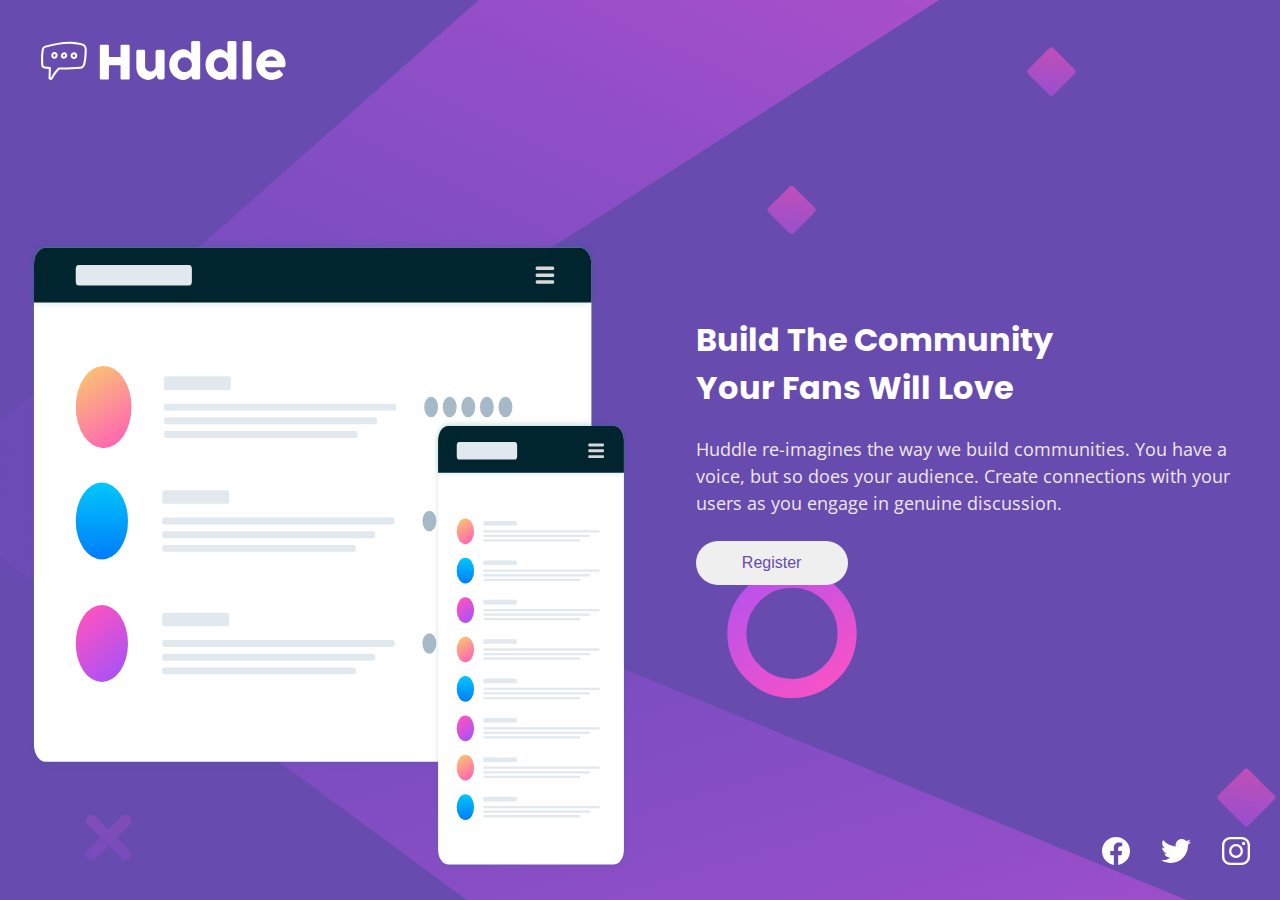
<file: index.html>
<!DOCTYPE html>
<html lang="en">
<head>
    <meta charset="UTF-8">
    <meta name="viewport" content="width=device-width, initial-scale=1.0">
    <title> Huddle </title>
    <!-- fonts -->
	<link href="https://fonts.googleapis.com/css2?family=Kumbh+Sans:wght@100..900&family=Open+Sans:ital,wght@0,300..800;1,300..800&family=Poppins:ital,wght@0,100;0,200;0,300;0,400;0,500;0,600;0,700;0,800;0,900;1,100;1,200;1,300;1,400;1,500;1,600;1,700;1,800;1,900&display=swap" rel="stylesheet">
	<link href="https://fonts.googleapis.com/css2?family=Kumbh+Sans:wght@100..900&family=Open+Sans:ital,wght@0,300..800;1,300..800&family=Poppins:ital,wght@0,100;0,200;0,300;0,400;0,500;0,600;0,700;0,800;0,900;1,100;1,200;1,300;1,400;1,500;1,600;1,700;1,800;1,900&display=swap" rel="stylesheet">
    <!-- styles -->
	<link rel="stylesheet" href="./styles/main.css">
</head>
<body>
    <main class="main">
		<div class="hero">
			<div class="hero__logo">
				<img src="./assets/icons/huddle.svg" alt="Huddle logo">
			</div>

			<div class="hero__image">
				<img src="./assets/img/mockups.svg" alt="Hero background image">
			</div>
		</div>

		<section class="register">
			<div class="presentation">
				<h1 class="presentation__title">
					Build The Community <br> Your Fans Will Love
				</h1>

				<p class="presentation__description">
					Huddle re-imagines the way we build communities. You have a voice,
					but so does your audience. Create connections with your users as
					you engage in genuine discussion.
				</p>

				<button class="register__btn" type="button"> Register </button>
			</div>

			<div class="social-media">
				<ul class="social-media__list">
					<li class="list-item facebook">
						<a class="list-link" href="#" aria-label="Follow us on Facebook">
							<svg id="Layer_1" data-name="Layer 1" xmlns="http://www.w3.org/2000/svg" viewBox="0 0 512 512" fill="currentColor">
								<path d="M480,257.35c0-123.7-100.3-224-224-224s-224,100.3-224,224c0,111.8,81.9,204.47,189,221.29V322.12H164.11V257.35H221V208c0-56.13,33.45-87.16,84.61-87.16,24.51,0,50.15,4.38,50.15,4.38v55.13H327.5c-27.81,0-36.51,17.26-36.51,35v42h62.12l-9.92,64.77H291V478.66C398.1,461.85,480,369.18,480,257.35Z" fill-rule="evenodd"/>
							</svg>
						</a>
					</li>

					<li class="list-item twitter">
						<a class="list-link" href="#" aria-label="Follow us on Twitter">
							<svg xmlns="http://www.w3.org/2000/svg" viewBox="0 0 512 512" fill="currentColor">
								<path d="M496,109.5a201.8,201.8,0,0,1-56.55,15.3,97.51,97.51,0,0,0,43.33-53.6,197.74,197.74,0,0,1-62.56,23.5A99.14,99.14,0,0,0,348.31,64c-54.42,0-98.46,43.4-98.46,96.9a93.21,93.21,0,0,0,2.54,22.1,280.7,280.7,0,0,1-203-101.3A95.69,95.69,0,0,0,36,130.4C36,164,53.53,193.7,80,211.1A97.5,97.5,0,0,1,35.22,199v1.2c0,47,34,86.1,79,95a100.76,100.76,0,0,1-25.94,3.4,94.38,94.38,0,0,1-18.51-1.8c12.51,38.5,48.92,66.5,92.05,67.3A199.59,199.59,0,0,1,39.5,405.6,203,203,0,0,1,16,404.2,278.68,278.68,0,0,0,166.74,448c181.36,0,280.44-147.7,280.44-275.8,0-4.2-.11-8.4-.31-12.5A198.48,198.48,0,0,0,496,109.5Z"/>
							</svg>
						</a>
					</li>

					<li class="list-item instagram">
						<a class="list-link" href="#" aria-label="Follow us on Instagram">
							<svg xmlns="http://www.w3.org/2000/svg" viewBox="0 0 512 512" fill="currentColor">
								<path d="M349.33,69.33a93.62,93.62,0,0,1,93.34,93.34V349.33a93.62,93.62,0,0,1-93.34,93.34H162.67a93.62,93.62,0,0,1-93.34-93.34V162.67a93.62,93.62,0,0,1,93.34-93.34H349.33m0-37.33H162.67C90.8,32,32,90.8,32,162.67V349.33C32,421.2,90.8,480,162.67,480H349.33C421.2,480,480,421.2,480,349.33V162.67C480,90.8,421.2,32,349.33,32Z"/>
								<path d="M377.33,162.67a28,28,0,1,1,28-28A27.94,27.94,0,0,1,377.33,162.67Z"/>
								<path d="M256,181.33A74.67,74.67,0,1,1,181.33,256,74.75,74.75,0,0,1,256,181.33M256,144A112,112,0,1,0,368,256,112,112,0,0,0,256,144Z"/>
							</svg>
						</a>
					</li>
				</ul>
			</div>
		</section>
	</main>
</body>
</html>
</file>
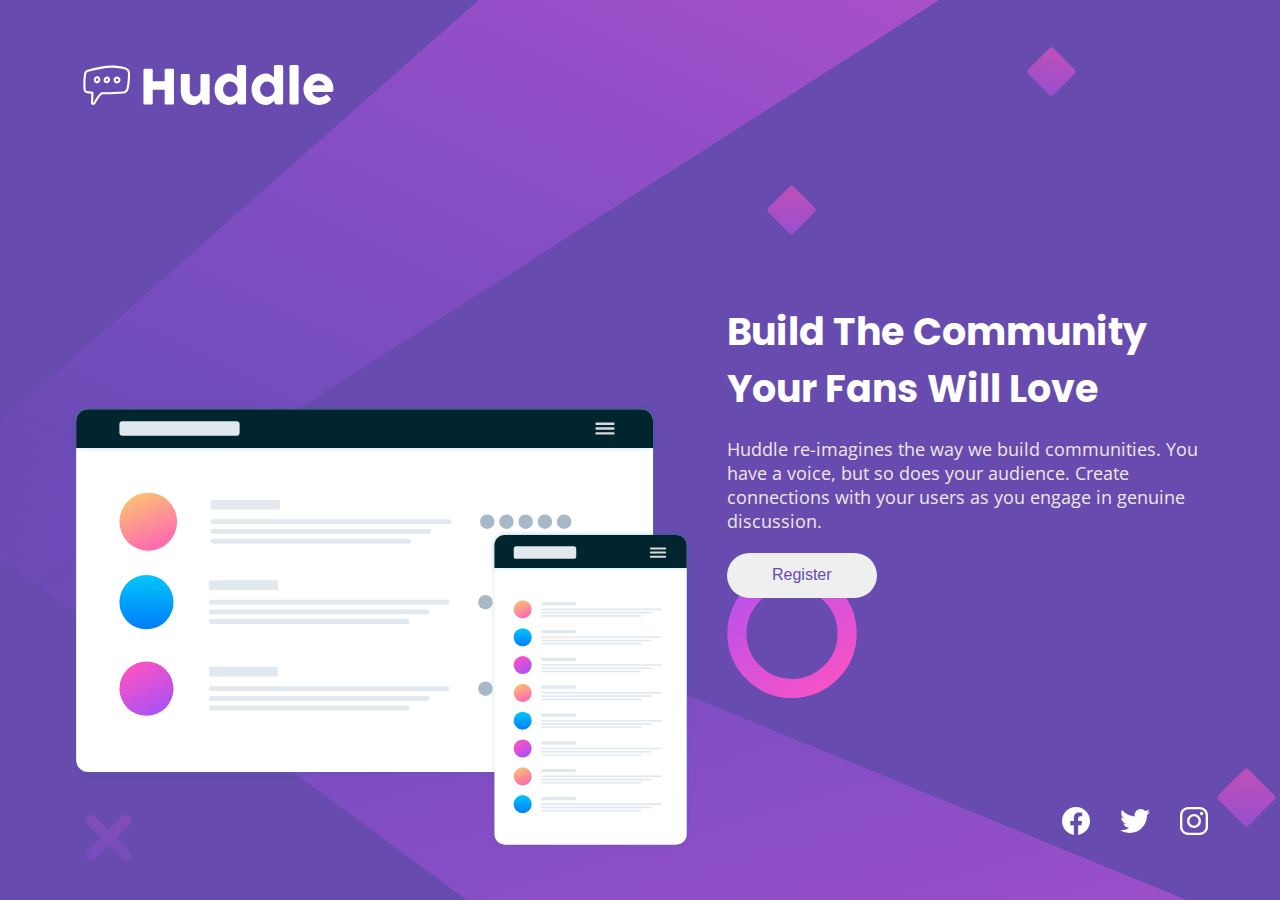
<file: pages/index.html>
<!DOCTYPE html>
<html lang="en">
<head>
	<meta charset="UTF-8"/>
	<meta name="viewport" content="width=device-width, initial-scale=1.0"/>
	<meta name="description" content="Discover the power of community with Huddle - your partner in crafting standout communities that resonate with users. Connect with purpose and strength as we help your business forge meaningful connections in a world of focused engagement"/>
	<title> Huddle </title>
	<!-- fonts -->
	<link href="https://fonts.googleapis.com/css2?family=Kumbh+Sans:wght@100..900&family=Open+Sans:ital,wght@0,300..800;1,300..800&family=Poppins:ital,wght@0,100;0,200;0,300;0,400;0,500;0,600;0,700;0,800;0,900;1,100;1,200;1,300;1,400;1,500;1,600;1,700;1,800;1,900&display=swap" rel="stylesheet"/>
	<link href="https://fonts.googleapis.com/css2?family=Kumbh+Sans:wght@100..900&family=Open+Sans:ital,wght@0,300..800;1,300..800&family=Poppins:ital,wght@0,100;0,200;0,300;0,400;0,500;0,600;0,700;0,800;0,900;1,100;1,200;1,300;1,400;1,500;1,600;1,700;1,800;1,900&display=swap" rel="stylesheet"/>
	<!-- styles -->
	<link rel="stylesheet" href="../styles/desktop.css"/>
	<link rel="stylesheet" href="../styles/tablet.css" media="(min-width:768px) and (max-width:1025px)"/>
	<link rel="stylesheet" href="../styles/mobile.css" media="(max-width: 541px)"/>
</head>
<body>
	<main class="main-wrapper">
		<section class="hero">
			<div class="hero__logo">
				<img src="../assets/icon/logo.svg" alt="Huddle logo"/>
			</div>

			<div class="hero__image">
				<img src="../assets/img/illustration-mockups.svg"
					alt="Hero illustration"
				/>
			</div>
		</section>

		<section class="register">
			<div class="register-info">
				<h1 class="register__title">
					Build The Community <br> Your Fans Will Love
				</h1>

				<p class="register__description">
					Huddle re-imagines the way we build communities. You have a voice,
					but so does your audience. Create connections with your users as
					you engage in genuine discussion.
				</p>

				<button class="register__btn">
					Register
				</button>
			</div>

			<div class="social-media">
				<ul class="social-media__list">
					<li class="list-item facebook">
						<a class="list-link" href="#">
							<svg class="link-icon" width="32" height="32" id="Layer_1" data-name="Layer 1" xmlns="http://www.w3.org/2000/svg" viewBox="0 0 512 512">
								<path d="M480,257.35c0-123.7-100.3-224-224-224s-224,100.3-224,224c0,111.8,81.9,204.47,189,221.29V322.12H164.11V257.35H221V208c0-56.13,33.45-87.16,84.61-87.16,24.51,0,50.15,4.38,50.15,4.38v55.13H327.5c-27.81,0-36.51,17.26-36.51,35v42h62.12l-9.92,64.77H291V478.66C398.1,461.85,480,369.18,480,257.35Z"/>
							</svg>
							<span class="alternative-text"> Facebook link icon </span>
						</a>
					</li>

					<li class="list-item twitter">
						<a class="list-link" href="#">
							<svg class="link-icon" xmlns="http://www.w3.org/2000/svg" width="32" height="32" viewBox="0 0 512 512">
								<path d="M496,109.5a201.8,201.8,0,0,1-56.55,15.3,97.51,97.51,0,0,0,43.33-53.6,197.74,197.74,0,0,1-62.56,23.5A99.14,99.14,0,0,0,348.31,64c-54.42,0-98.46,43.4-98.46,96.9a93.21,93.21,0,0,0,2.54,22.1,280.7,280.7,0,0,1-203-101.3A95.69,95.69,0,0,0,36,130.4C36,164,53.53,193.7,80,211.1A97.5,97.5,0,0,1,35.22,199v1.2c0,47,34,86.1,79,95a100.76,100.76,0,0,1-25.94,3.4,94.38,94.38,0,0,1-18.51-1.8c12.51,38.5,48.92,66.5,92.05,67.3A199.59,199.59,0,0,1,39.5,405.6,203,203,0,0,1,16,404.2,278.68,278.68,0,0,0,166.74,448c181.36,0,280.44-147.7,280.44-275.8,0-4.2-.11-8.4-.31-12.5A198.48,198.48,0,0,0,496,109.5Z"/>
							</svg>
							<span class="alternative-text"> Twitter link icon </span>
						</a>
					</li>

					<li class="list-item instagram">
						<a class="list-link" href="#">
							<svg class="link-icon" xmlns="http://www.w3.org/2000/svg" width="32" height="32" viewBox="0 0 512 512">
								<path d="M349.33,69.33a93.62,93.62,0,0,1,93.34,93.34V349.33a93.62,93.62,0,0,1-93.34,93.34H162.67a93.62,93.62,0,0,1-93.34-93.34V162.67a93.62,93.62,0,0,1,93.34-93.34H349.33m0-37.33H162.67C90.8,32,32,90.8,32,162.67V349.33C32,421.2,90.8,480,162.67,480H349.33C421.2,480,480,421.2,480,349.33V162.67C480,90.8,421.2,32,349.33,32Z"/>
								<path d="M377.33,162.67a28,28,0,1,1,28-28A27.94,27.94,0,0,1,377.33,162.67Z"/>
								<path d="M256,181.33A74.67,74.67,0,1,1,181.33,256,74.75,74.75,0,0,1,256,181.33M256,144A112,112,0,1,0,368,256,112,112,0,0,0,256,144Z"/>
							</svg>
							<span class="alternative-text"> Instagram link icon </span>
						</a>
					</li>
				</ul>
			</div>
		</section>
	</main>
</body>
</html>
</file>
<file: styles/main.css>
*, *::before, *::after {
  box-sizing: border-box;
}

* {
  margin: 0;
}

body {
  width: 100%;
  min-height: 100vh;
  padding: calc(0.5rem + 1.5625vw);
  background-color: hsl(257, 40%, 49%);
  background-image: url("../assets/img/bg-mobile.svg");
  background-size: cover;
  background-repeat: no-repeat;
  background-position: top;
}

h1, h2, h3, h4, h5, h6 {
  text-wrap: balance;
}

p {
  text-wrap: pretty;
  line-height: 1.5;
}

ul {
  list-style: none;
  padding: 0;
}

img {
  max-width: 100%;
}

@media screen and (min-width: 48rem) {
  body {
    background-image: url("../assets/img/bg-desktop.svg");
    background-size: cover;
  }
}
@media screen and (min-width: 48rem) and (max-width: 64.25rem) {
  body {
    display: grid;
    place-content: center;
    background-position: center;
  }
}
@media screen and (min-width: 64.25rem) {
  body {
    background-position: left;
  }
}
.main {
  display: grid;
  grid-template-columns: 1fr;
  grid-template-rows: repeat(2, auto);
  gap: 1.5rem;
  font-family: "Open Sans", sans-serif;
}

.hero {
  display: flex;
  flex-direction: column;
  justify-content: space-evenly;
  align-items: center;
  gap: 1.25rem;
  min-height: 40vh;
}
.hero__logo {
  width: fit-content;
  height: 3.25rem;
}
.hero__image {
  width: min(23.75rem, 90%);
  height: 12.5rem;
}
.hero__image img {
  width: 100%;
  height: 100%;
}

.register {
  position: relative;
  display: flex;
  flex-direction: column;
  justify-content: space-evenly;
  align-items: start;
  gap: 3.25rem;
}

.presentation {
  display: flex;
  flex-direction: column;
  align-items: center;
  gap: 1.25rem;
  text-align: center;
}
.presentation__title {
  font-family: "Poppins", sans-serif;
  font-size: 1.5rem;
  color: hsl(0, 0%, 100%);
}
.presentation__description {
  font-size: 1rem;
  color: hsl(0, 19%, 92%);
}
.presentation .register__btn {
  width: 9.5rem;
  height: 2.75rem;
  font-size: 1rem;
  color: hsl(257, 40%, 49%);
  border: none;
  border-radius: 20.5rem;
}
.presentation .register__btn:hover {
  background-color: hsl(300, 69%, 71%);
  color: hsl(0, 0%, 100%);
  cursor: pointer;
}

.social-media {
  display: flex;
  flex-direction: row;
  justify-content: center;
  position: unset;
  width: 100%;
}
.social-media__list {
  display: flex;
  flex-direction: row;
  justify-content: space-between;
  width: 9.5rem;
}
.social-media__list a {
  display: inline-block;
  width: 2rem;
  color: hsl(0, 0%, 100%);
}
.social-media__list a:hover {
  color: hsl(300, 69%, 71%);
}

@media screen and (min-width: 48rem) {
  .main {
    grid-template-columns: 1.2fr 1fr;
    grid-template-rows: 1fr;
    gap: 0;
    width: 100%;
    height: 32.75rem;
  }
  .hero__logo {
    align-self: start;
  }
  .hero__image {
    width: 90%;
    height: 18.75rem;
  }
  .register {
    justify-content: center;
  }
  .presentation {
    align-items: flex-start;
    gap: 1.5rem;
    text-align: start;
  }
  .presentation__title {
    font-size: 1.75rem;
  }
  .presentation__description {
    font-size: 1.25rem;
  }
  .social-media {
    display: flex;
    flex-direction: row;
    justify-content: end;
    position: absolute;
    bottom: 0;
    right: 0;
  }
}
@media screen and (min-width: 64.25rem) {
  .main {
    height: calc(100vh - (0.5rem + 1.5625vw) * 2);
  }
  .hero {
    justify-content: space-between;
    align-items: start;
  }
  .hero__image {
    height: 75%;
  }
  .presentation__title {
    font-size: 2rem;
  }
  .presentation__description {
    font-size: 1.125rem;
  }
}

/*# sourceMappingURL=main.css.map */
</file>
<file: styles/desktop.css>
* {
  box-sizing: border-box;
}

html {
  font-size: 62.5%;
}

body {
  width: 100%;
  min-height: 100vh;
  margin: 0;
  padding: 5em 7em;
  background-color: hsl(257, 40%, 49%);
  background-image: url(../assets/img/bg-desktop.svg);
  background-size: cover;
}

@media screen and (min-width: 768px) and (max-width: 1025px) {
  body {
    display: grid;
    place-content: center;
    padding: 5em 2em;
  }
}
.main-wrapper {
  display: grid;
  grid-template-columns: 1.2fr 1fr;
  width: 100%;
  height: calc(100vh - 10em);
  font-family: "Open Sans", sans-serif;
}

.hero {
  display: flex;
  flex-direction: column;
  justify-content: space-between;
  align-items: start;
}

.hero__logo {
  width: 27em;
  height: 7em;
}
.hero__logo img {
  width: 100%;
  height: 100%;
}

.hero__image {
  width: 100%;
  height: auto;
}
.hero__image img {
  width: 100%;
  height: 100%;
}

.register {
  position: relative;
  display: flex;
  flex-direction: column;
  justify-content: center;
  align-items: start;
  gap: 50px;
  padding-left: 3.5em;
}

.register-info {
  display: flex;
  flex-direction: column;
  gap: 20px;
}

.register__title {
  margin: 0;
  font-family: "Poppins", sans-serif;
  font-size: 3.8rem;
  color: hsl(0, 0%, 100%);
}

.register__description {
  margin: 0;
  font-size: 1.8rem;
  color: hsl(0, 19%, 92%);
}

.register__btn {
  width: 150px;
  height: 45px;
  font-size: 1.6rem;
  color: hsl(257, 40%, 49%);
  border: none;
  border-radius: 40px;
  transition: transform 0.6s ease-in-out;
}
.register__btn:hover {
  background-color: hsl(300, 69%, 71%);
  color: hsl(0, 0%, 100%);
  cursor: pointer;
  transform: scale(1.05);
}

.social-media {
  position: absolute;
  bottom: 0;
  right: 0;
  display: flex;
  flex-direction: row;
  justify-content: end;
  width: 100%;
}

.social-media__list {
  display: flex;
  flex-direction: row;
  justify-content: space-between;
  width: 150px;
  padding: 0;
  list-style: none;
}

.link-icon {
  fill: hsl(0, 0%, 100%);
  transition: transform 600ms;
}
.link-icon:hover {
  fill: hsl(300, 69%, 71%);
  transform: scale(1.05);
}

.alternative-text {
  display: none;
}

/*# sourceMappingURL=desktop.css.map */
</file>
<file: styles/tablet.css>
* {
  box-sizing: border-box;
}

html {
  font-size: 62.5%;
}

body {
  width: 100%;
  min-height: 100vh;
  margin: 0;
  padding: 5em 7em;
  background-color: hsl(257, 40%, 49%);
  background-image: url(../assets/img/bg-desktop.svg);
  background-size: cover;
}

@media screen and (min-width: 768px) and (max-width: 1025px) {
  body {
    display: grid;
    place-content: center;
    padding: 5em 2em;
  }
}
.main-wrapper {
  max-width: 800px;
  height: 524px;
}

.hero {
  gap: 60px;
}
.hero__image img {
  height: 320px;
}

.register {
  padding-left: 2em;
}

.register__title {
  font-size: 2.6rem;
}

.register__btn {
  margin-top: 20px;
}

/*# sourceMappingURL=tablet.css.map */
</file>
<file: styles/mobile.css>
* {
  box-sizing: border-box;
}

html {
  font-size: 62.5%;
}

body {
  width: 100%;
  min-height: 100vh;
  margin: 0;
  padding: 5em 7em;
  background-color: hsl(257, 40%, 49%);
  background-image: url(../assets/img/bg-desktop.svg);
  background-size: cover;
}

@media screen and (max-width: 541px) {
  body {
    padding: 3em 1em;
    background-image: url(../assets/img/bg-mobile.svg);
    background-position: top;
    background-size: contain;
    background-repeat: no-repeat;
  }
}
@media screen and (min-width: 768px) and (max-width: 1025px) {
  body {
    display: grid;
    place-content: center;
    padding: 5em 2em;
  }
}
.main-wrapper {
  grid-template-columns: 1fr;
  grid-template-rows: repeat(2, auto);
}

.hero {
  gap: 20px;
  margin-bottom: 20px;
}
.hero__logo {
  width: 90%;
  height: 50px;
}
.hero__image {
  margin: 0 auto;
  width: 90%;
  height: 200px;
}
.hero img {
  width: 100%;
  height: 100%;
}

.register {
  padding: 0;
}

.register-info {
  align-items: center;
  text-align: center;
}

.register__title {
  font-size: 2.2rem;
}

.register__description {
  font-size: 1.6rem;
}

.social-media {
  position: unset;
  justify-content: center;
}

@media screen and (min-width: 540px) {
  body {
    background-size: contain;
  }
  .hero__background {
    display: flex;
    flex-direction: row;
    justify-content: center;
  }
  .hero__background img {
    width: 60%;
  }
}

/*# sourceMappingURL=mobile.css.map */
</file>
